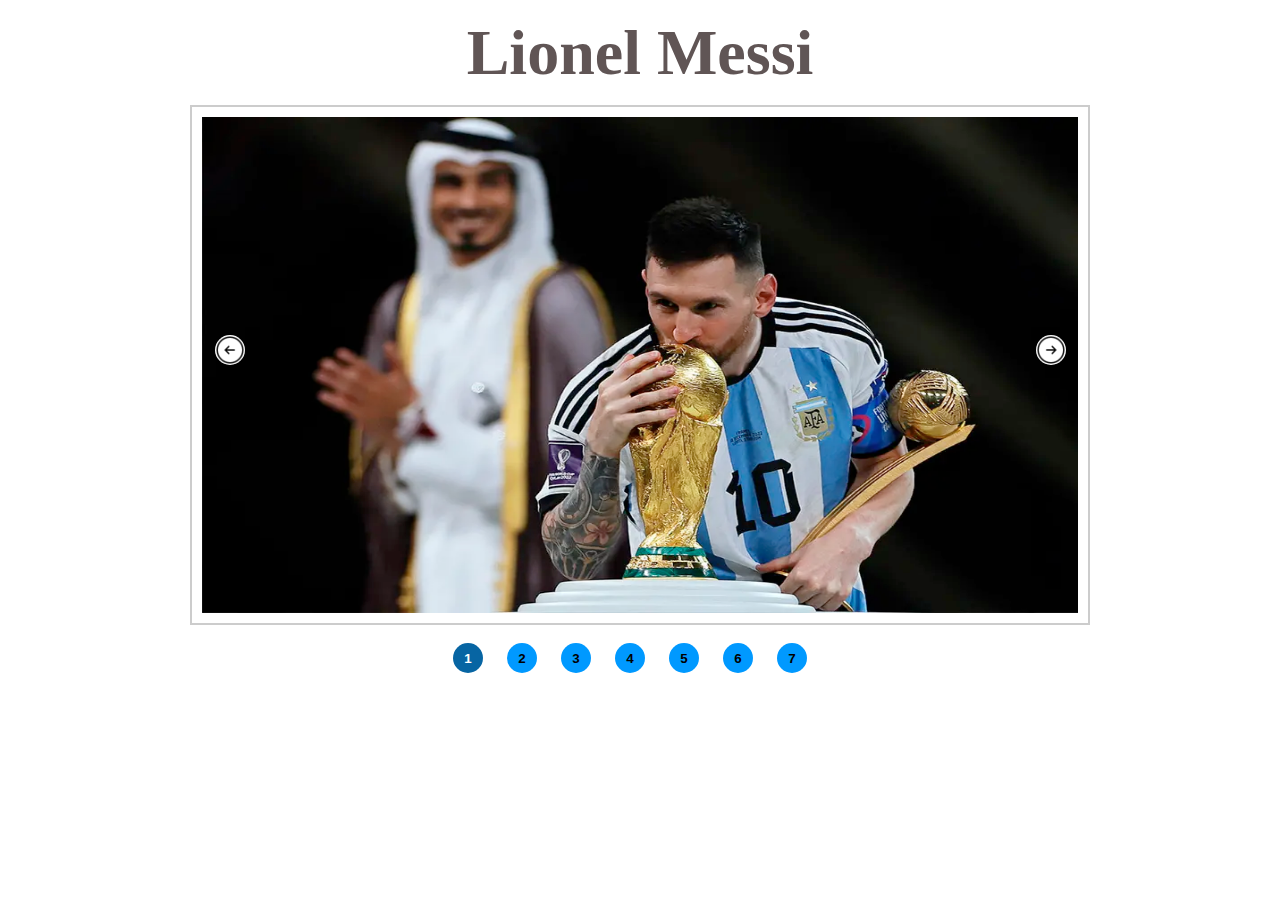
<file: index.html>
<!DOCTYPE html>
<html lang="en">
<head>
    <meta charset="UTF-8">
    <meta name="viewport" content="width=device-width, initial-scale=1.0">
    <link rel="stylesheet" href="./assets/css/style.css">
    <title>Slide Show</title>
</head>
<body>
    <div class="title">
        <h1>Lionel Messi</h1>
    </div>
    <div class="container">
        <img class="slide" src="./assets/img/aa-messi.webp" idx="0" alt="">
        <img class="slide" src="./assets/img/leo-18.webp" idx="1" alt="">
        <img class="slide" src="./assets/img/leo-4.jpg" idx="2" alt="">
        <img class="slide" src="./assets/img/leo-8.jpg" idx="3" alt="">
        <img class="slide" src="./assets/img/leo-10.jpg" idx="4" alt="">
        <img class="slide" src="./assets/img/leo-12.webp" idx="5" alt="">
        <img class="slide" src="./assets/img/leo-14.jpg" idx="6" alt="">    
        
        <div class="btn-change"> 
            <img class="btn-change-img" id="prev"  src="./assets/img/arrow.png" alt="">
            <img class="btn-change-img" id="next" style="transform: rotate(180deg);" src="./assets/img/arrow.png" alt="">
        </div>
        
    
        <div class="change-img">
            <button class="active" idx="0">1</button>
            <button idx="1">2</button>
            <button idx="2">3</button>
            <button idx="3">4</button>
            <button idx="4">5</button>
            <button idx="5">6</button>
            <button idx="6">7</button>
        </div>
    </div>
 
    <script src="https://code.jquery.com/jquery-3.5.1.min.js" integrity="sha256-9/aliU8dGd2tb6OSsuzixeV4y/faTqgFtohetphbbj0=" crossorigin="anonymous"></script>
    <script src="./assets/js/main.js"></script>
</body>
</html>
</file>
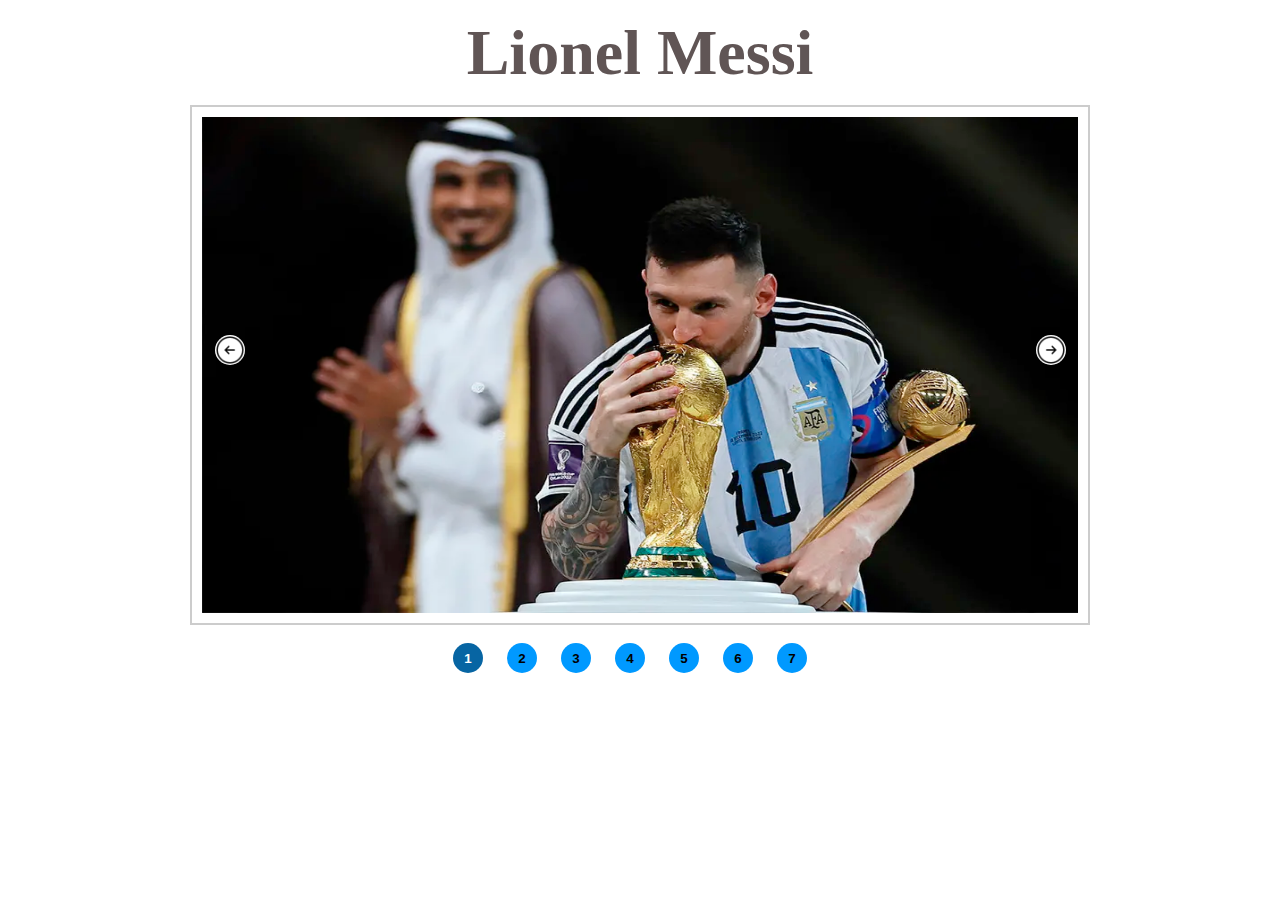
<file: SlideShow/index.html>
<!DOCTYPE html>
<html lang="en">
<head>
    <meta charset="UTF-8">
    <meta name="viewport" content="width=device-width, initial-scale=1.0">
    <link rel="stylesheet" href="./assets/css/style.css">
    <title>Slide Show</title>
</head>
<body>
    <div class="title">
        <h1>Lionel Messi</h1>
    </div>
    <div class="container">
        <img class="slide" src="./assets/img/aa-messi.webp" idx="0" alt="">
        <img class="slide" src="./assets/img/leo-18.webp" idx="1" alt="">
        <img class="slide" src="./assets/img/leo-4.jpg" idx="2" alt="">
        <img class="slide" src="./assets/img/leo-8.jpg" idx="3" alt="">
        <img class="slide" src="./assets/img/leo-10.jpg" idx="4" alt="">
        <img class="slide" src="./assets/img/leo-12.webp" idx="5" alt="">
        <img class="slide" src="./assets/img/leo-14.jpg" idx="6" alt="">    
        
        <div class="btn-change"> 
            <img class="btn-change-img" id="prev"  src="./assets/img/arrow.png" alt="">
            <img class="btn-change-img" id="next" style="transform: rotate(180deg);" src="./assets/img/arrow.png" alt="">
        </div>
        
    
        <div class="change-img">
            <button class="active" idx="0">1</button>
            <button idx="1">2</button>
            <button idx="2">3</button>
            <button idx="3">4</button>
            <button idx="4">5</button>
            <button idx="5">6</button>
            <button idx="6">7</button>
        </div>
    </div>
    <script src="https://code.jquery.com/jquery-3.5.1.min.js" integrity="sha256-9/aliU8dGd2tb6OSsuzixeV4y/faTqgFtohetphbbj0=" crossorigin="anonymous"></script>
    <script src="./assets/js/main.js"></script>
</body>
</html>
</file>
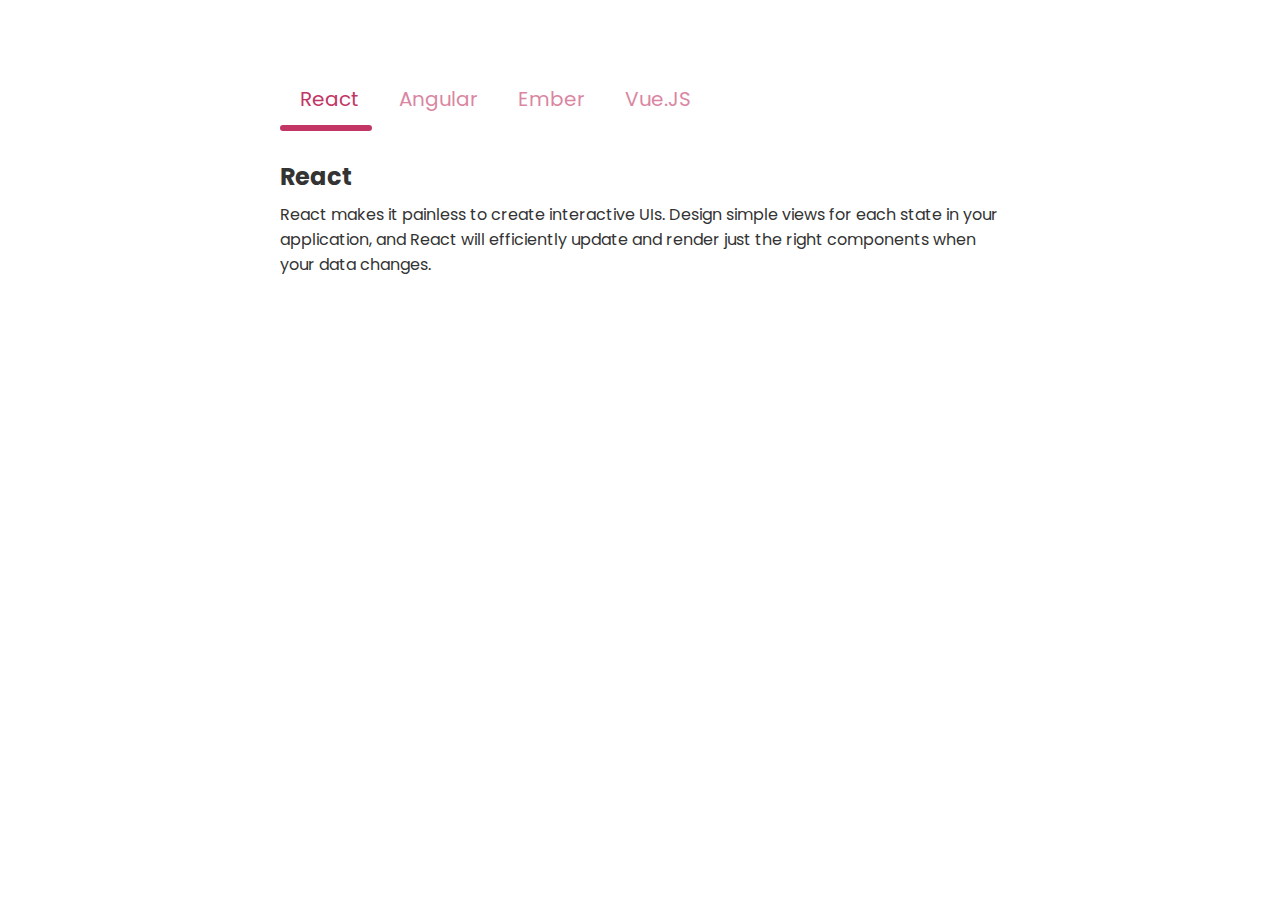
<file: TabUI/index.html>
<!DOCTYPE html>
<html lang="en">
  <head>
    <meta charset="UTF-8" />
    <meta name="viewport" content="width=device-width, initial-scale=1.0" />
    <title>Tabs UI</title>

    <link rel="preconnect" href="https://fonts.gstatic.com" />
    <link
      rel="stylesheet"
      href="https://cdnjs.cloudflare.com/ajax/libs/font-awesome/5.15.2/css/all.min.css"
      integrity="sha512-HK5fgLBL+xu6dm/Ii3z4xhlSUyZgTT9tuc/hSrtw6uzJOvgRr2a9jyxxT1ely+B+xFAmJKVSTbpM/CuL7qxO8w=="
      crossorigin="anonymous"
    />
    <link
      href="https://fonts.googleapis.com/css2?family=Poppins:wght@300;400;500;600&display=swap"
      rel="stylesheet"
    />
    <link rel="stylesheet" href="./style.css">
    <script src="./main.js" defer></script>
  </head>
  <body>
    <div>
      <!-- Tab items -->
      <div class="tabs">
        <div class="tab-item active">
          <i class="tab-icon fas fa-code"></i>
          React
        </div>
        <div class="tab-item">
          <i class="tab-icon fas fa-cog"></i>
          Angular
        </div>
        <div class="tab-item">
          <i class="tab-icon fas fa-plus-circle"></i>
          Ember
        </div>
        <div class="tab-item">
          <i class="tab-icon fas fa-pen-nib"></i>
          Vue.JS
        </div>
        <div class="line"></div>
      </div>

      <!-- Tab content -->
      <div class="tab-content">
        <div class="tab-pane active">
          <h2>React</h2>
          <p>
            React makes it painless to create interactive UIs. Design simple
            views for each state in your application, and React will efficiently
            update and render just the right components when your data changes.
          </p>
        </div>
        <div class="tab-pane">
          <h2>Angular</h2>
          <p>
            Angular is an application design framework and development platform
            for creating efficient and sophisticated single-page apps.
          </p>
        </div>
        <div class="tab-pane">
          <h2>Ember</h2>
          <p>
            Ember.js is a productive, battle-tested JavaScript framework for
            building modern web applications. It includes everything you need to
            build rich UIs that work on any device.
          </p>
        </div>
        <div class="tab-pane">
          <h2>Vue.js</h2>
          <p>
            Vue (pronounced /vjuː/, like view) is a progressive framework for
            building user interfaces. Unlike other monolithic frameworks, Vue is
            designed from the ground up to be incrementally adoptable.
          </p>
        </div>
      </div>
    </div>
  </body>
</html>
</file>
<file: assets/css/style.css>
*{
    padding: 0;
    margin: 0;
    box-sizing: border-box;
}

.title{
    text-align: center;
    font-size: 2rem;
    margin-top: 1rem;
    color: #605555;
}

img.slide {
    width: 100%;
    height: 100%;
    padding: 10px;
}

img.slide:not(:first-child) {
    display: none;
}

.container {
    width: 900px;
    height: 520px;
    margin: 15px auto;
    border: 2px solid #ccc;
    position: relative;
}

.btn-change {
    display: flex;
    position: absolute;
    justify-content: space-between;
    width: 95%;
    margin-left: 23px;
    align-items: center;
    top: 50%;
    transform: translateY(-100%);
    z-index: 10;
}

.btn-change-img{
    width: 30px;
    height: 30px;
    background: #fff;
    border-radius: 100%;
    border: none;
}

.btn-change-img:hover{
    background: #9a9a9a;
    border-radius: 100%;
    border: none;
    cursor: pointer;
}

#next {
    right: 10px;;
}

#prev {
    left: 10px;
}

/* 4 button corresponding to 4 image */
.change-img {
    text-align: center;
    margin-top: 1rem;
}

button{
    background: rgb(0, 153, 255);
    width: 30px;
    height: 30px;
    border-radius: 50%;
    margin-right: 20px;
    font-weight: bold;
    border: none;
}

button:hover{
    background: rgb(7, 101, 163);
    color: white;
    cursor: pointer;
}

button.active {
    background: rgb(7, 101, 163);
    color: white;
}
</file>
<file: SlideShow/assets/css/style.css>
*{
    padding: 0;
    margin: 0;
    box-sizing: border-box;
}

.title{
    text-align: center;
    font-size: 2rem;
    margin-top: 1rem;
    color: #605555;
}

img.slide {
    width: 100%;
    height: 100%;
    padding: 10px;
}

img.slide:not(:first-child) {
    display: none;
}

.container {
    width: 900px;
    height: 520px;
    margin: 15px auto;
    border: 2px solid #ccc;
    position: relative;
}

.btn-change {
    display: flex;
    position: absolute;
    justify-content: space-between;
    width: 95%;
    margin-left: 23px;
    align-items: center;
    top: 50%;
    transform: translateY(-100%);
    z-index: 10;
}

.btn-change-img{
    width: 30px;
    height: 30px;
    background: #fff;
    border-radius: 100%;
    border: none;
}

.btn-change-img:hover{
    background: #9a9a9a;
    border-radius: 100%;
    border: none;
    cursor: pointer;
}

#next {
    right: 10px;;
}

#prev {
    left: 10px;
}

/* 4 button corresponding to 4 image */
.change-img {
    text-align: center;
    margin-top: 1rem;
}

button{
    background: rgb(0, 153, 255);
    width: 30px;
    height: 30px;
    border-radius: 50%;
    margin-right: 20px;
    font-weight: bold;
    border: none;
}

button:hover{
    background: rgb(7, 101, 163);
    color: white;
    cursor: pointer;
}

button.active {
    background: rgb(7, 101, 163);
    color: white;
}
</file>
<file: TabUI/style.css>
* {
    padding: 0;
    margin: 0;
    box-sizing: border-box;
  }
  body {
    display: flex;
    font-family: "Poppins", sans-serif;
  }
  body > div {
    margin: 5% auto 0;
    max-width: 720px;
  }
  .tabs {
    display: flex;
    position: relative;
  }
  .tabs .line {
    position: absolute;
    left: 0;
    bottom: 0;
    width: 0;
    height: 6px;
    border-radius: 15px;
    background-color: #c23564;
    transition: all 0.2s ease;
  }
  .tab-item {
    min-width: 80px;
    padding: 16px 20px 11px 20px;
    font-size: 20px;
    text-align: center;
    color: #c23564;
    background-color: #fff;
    border-top-left-radius: 5px;
    border-top-right-radius: 5px;
    border-bottom: 5px solid transparent;
    opacity: 0.6;
    cursor: pointer;
    transition: all 0.5s ease;
  }
  .tab-icon {
    font-size: 24px;
    width: 32px;
    position: relative;
    top: 2px;
  }
  .tab-item:hover {
    opacity: 1;
    background-color: rgba(194, 53, 100, 0.05);
    border-color: rgba(194, 53, 100, 0.1);
  }
  .tab-item.active {
    opacity: 1;
  }
  .tab-content {
    padding: 28px 0;
  }
  .tab-pane {
    color: #333;
    display: none;
  }
  .tab-pane.active {
    display: block;
  }
  .tab-pane h2 {
    font-size: 24px;
    margin-bottom: 8px;
  }
</file>
